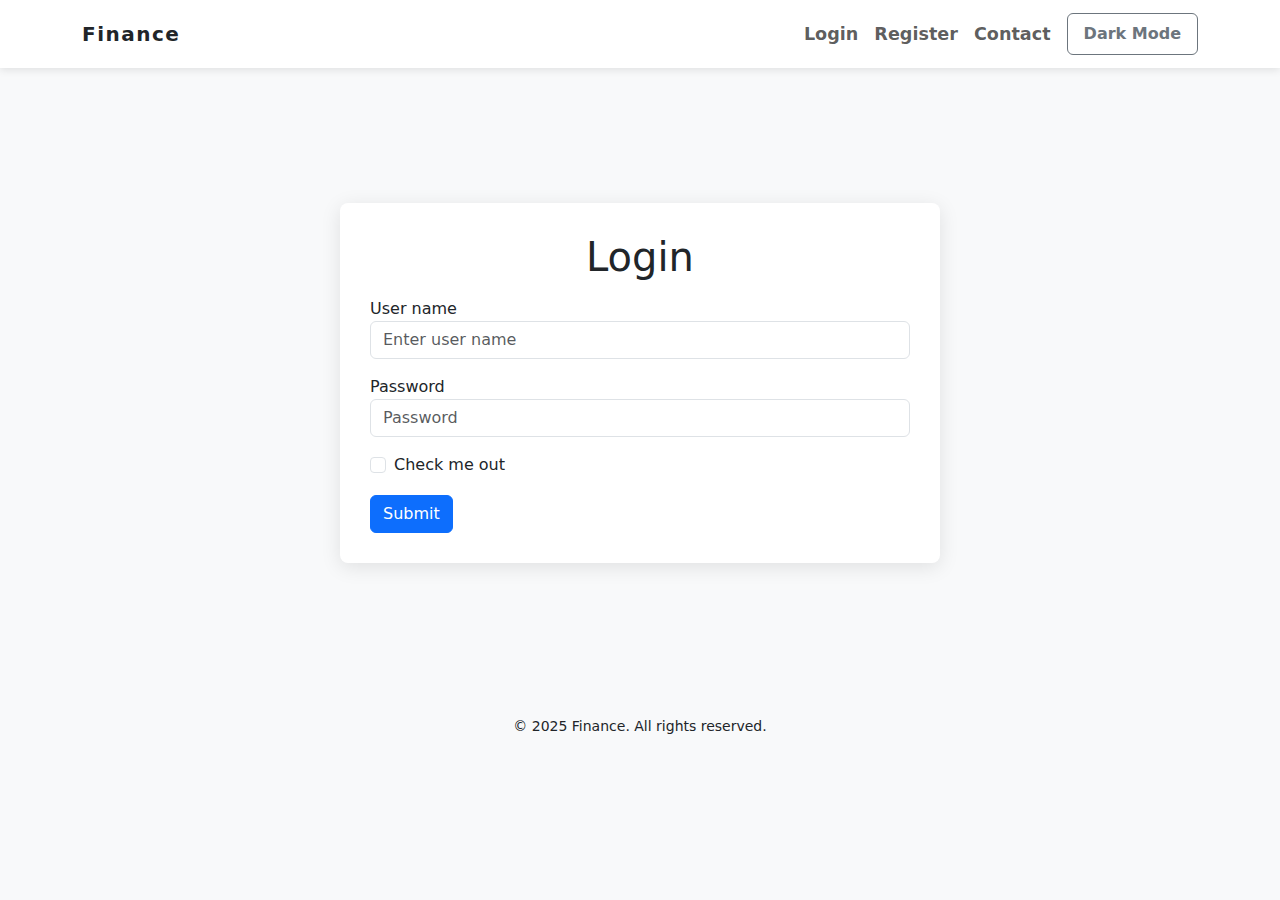
<file: pages/login/login.html>
<!DOCTYPE html>
<html lang="en">
  <head>
    <meta charset="UTF-8" />
    <meta name="viewport" content="width=device-width, initial-scale=1.0" />
    <title>Login</title>
    <link
      href="https://cdn.jsdelivr.net/npm/bootstrap@5.3.0/dist/css/bootstrap.min.css"
      rel="stylesheet"
    />
    <link rel="stylesheet" href="../../css/login.css" />
  </head>
  <body>
    <nav class="navbar navbar-expand-lg">
      <div class="container">
        <a class="navbar-brand" href="#">Finance</a>
        <button
          class="navbar-toggler"
          type="button"
          data-bs-toggle="collapse"
          data-bs-target="#navbarNav"
          aria-controls="navbarNav"
          aria-expanded="false"
          aria-label="Toggle navigation"
        >
          <span class="navbar-toggler-icon"></span>
        </button>

        <div class="collapse navbar-collapse" id="navbarNav">
          <ul class="navbar-nav ms-auto mb-2 mb-lg-0">
            <li class="nav-item">
              <a class="nav-link" href="./login.html">Login</a>
            </li>
            <li class="nav-item">
              <a class="nav-link" href="../register/register.html">Register</a>
            </li>
            <li class="nav-item">
              <a class="nav-link" href="../contact/contact.html">Contact</a>
            </li>

            <button id="mode-toggle" class="btn btn-outline-secondary ms-2">
              Dark Mode
            </button>
          </ul>
        </div>
      </div>
    </nav>
    <main class="content">
      <div class="login">
        <form class="form">
          <h1 class="text-center">Login</h1>

          <div class="form-group mt-3">
            <label for="loginUserName">User name</label>
            <input
              type="text"
              class="form-control"
              id="loginUserName"
              placeholder="Enter user name"
            />
          </div>
          <div class="form-group mt-3">
            <label for="exampleInputPassword1">Password</label>
            <input
              type="password"
              class="form-control"
              id="exampleInputPassword1"
              placeholder="Password"
            />
          </div>
          <div class="form-group form-check mt-3">
            <input
              type="checkbox"
              class="form-check-input"
              id="exampleCheck1"
            />
            <label class="form-check-label" for="exampleCheck1"
              >Check me out</label
            >
          </div>
          <button type="submit" class="btn btn-primary mt-3">Submit</button>
        </form>
      </div>
    </main>
    <footer class="text-center light-mode py-3">
      <div class="container">
        <small>&copy; 2025 Finance. All rights reserved.</small>
      </div>
    </footer>
  </body>
  <script src="https://cdn.jsdelivr.net/npm/bootstrap@5.3.0/dist/js/bootstrap.bundle.min.js"></script>
  <script src="../../scripts/Navigationbar/Navigation.js"></script>
</html>
</file>
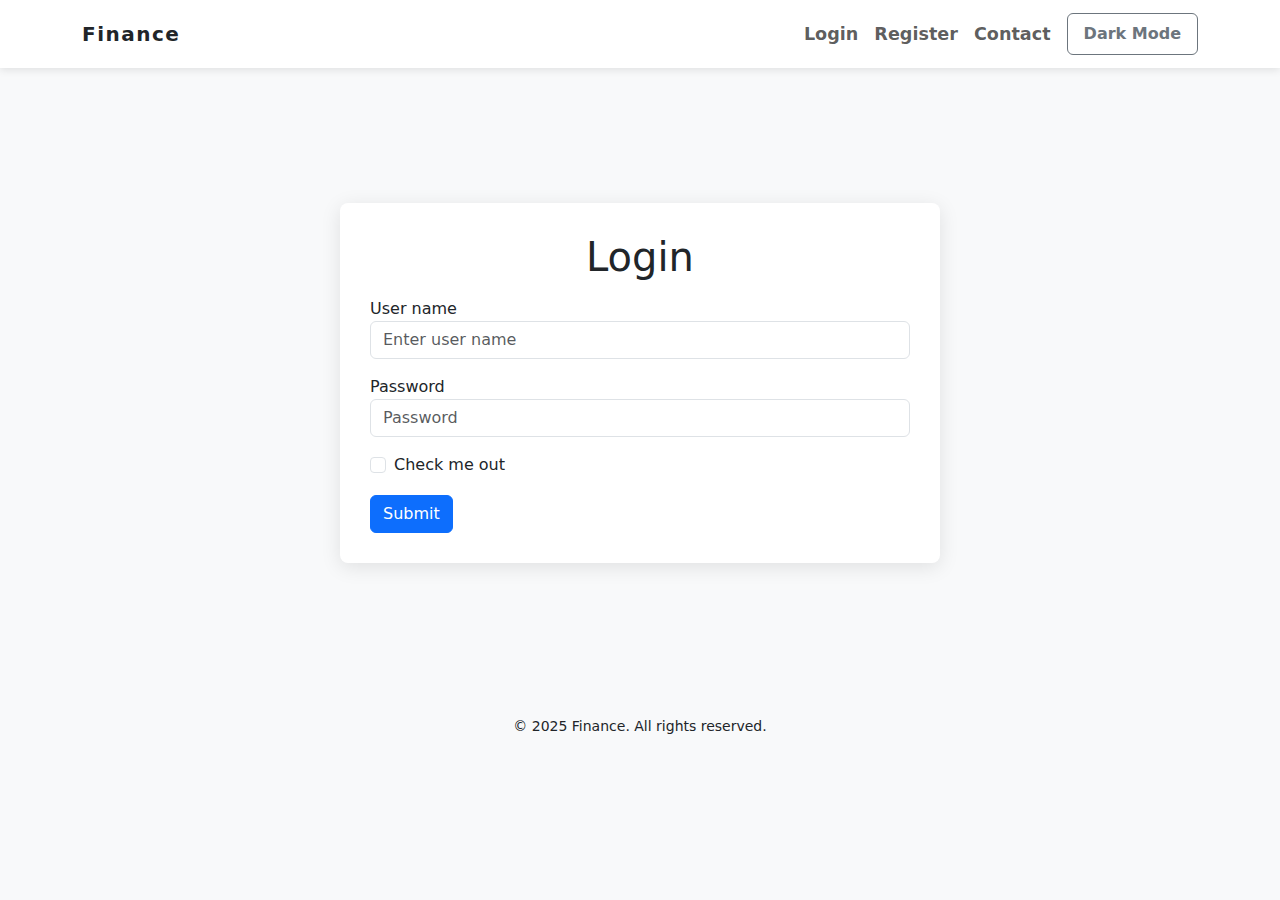
<file: pages/PersonalInfo/personalinfo.html>
<!DOCTYPE html>
<html lang="en">
  <head>
    <meta charset="UTF-8" />
    <meta name="viewport" content="width=device-width, initial-scale=1.0" />
    <title>Personal Info</title>
    <link
      href="https://cdn.jsdelivr.net/npm/bootstrap@5.3.0/dist/css/bootstrap.min.css"
      rel="stylesheet"
    />

    <link rel="stylesheet" href="../../css/index.css" />
    <link rel="stylesheet" href="../../css/personalinfo.css" />
    <link
      rel="stylesheet"
      href="https://cdn.jsdelivr.net/npm/bootstrap-icons@1.10.5/font/bootstrap-icons.css"
    />
  </head>
  <body class="p-4 display-flex flex-column min-vh-100">
    <!-- Navbar -->
    <nav class="navbar navbar-expand-lg">
      <div class="container">
        <a class="navbar-brand" onclick="toMainPage()" style="cursor: pointer" data-i18n="brand">Finance</a>
        <button
          class="navbar-toggler"
          type="button"
          data-bs-toggle="collapse"
          data-bs-target="#navbarNav"
          aria-controls="navbarNav"
          aria-expanded="false"
          aria-label="Toggle navigation"
        >
          <span class="navbar-toggler-icon"></span>
        </button>

        <div class="collapse navbar-collapse" id="navbarNav">
          <ul class="navbar-nav ms-auto mb-4 mb-lg-0">
            <li class="nav-item">
              <a class="nav-link mt-2" style="cursor: pointer" data-i18n="my_account">My Account</a>
            </li>
            <li class="nav-item">
              <a
                class="nav-link mt-2"
                onclick="toPortfolioPage()"
                style="cursor: pointer"
                data-i18n="portfolio"
                >Portfolio</a
              >
            </li>
            <li class="nav-item">
              <a
                class="nav-link mt-2"
                onclick="toPremiumPage()"
                style="cursor: pointer"
                data-i18n="premium"
                >Premium</a
              >
            </li>
            <li class="nav-item">
              <a
                class="nav-link mt-2"
                onclick="toNewsPage()"
                style="cursor: pointer"
                data-i18n="news"
                >News</a
              >
            </li>
            <button
              id="mode-toggle"
              class="btn btn-outline-secondary ms-2 mt-2"
              data-i18n="dark_mode"
            >
              Dark Mode
            </button>
          </ul>
        </div>
      </div>
    </nav>

    <main class="container mt-5 mb-5">
      <div class="profile-card p-4 shadow-sm rounded">
        <div class="text-center mb-4">
          <img
            src="../../images/index/profile_icon.jpg"
            alt="Profile picture"
            class="profile-pic mb-3"
          />
          <h3 data-i18n="personal_info"></h3>
          <p data-i18n="personal_info_desc"></p>

          <h4></h4>
        </div>

        <div class="section">
          <h5><i class="bi bi-person-lines-fill me-2"></i><span data-i18n="personal_details">Personal Details</span></h5>
          <div class="bordered-box mt-2">
            <ul class="list-unstyled mb-0">
              <li><i class="bi bi-geo-alt me-2"></i><span data-i18n="change_address">Change address</span></li>
              <li><i class="bi bi-lock me-2"></i><span data-i18n="change_password">Change password</span></li>
              <li><i class="bi bi-envelope me-2"></i><span data-i18n="change_email">Change email</span></li>
              <li><i class="bi bi-phone me-2"></i><span data-i18n="change_phone">Change phone number</span></li>
            </ul>
          </div>
        </div>

        <div class="section mt-4">
          <h5><i class="bi bi-gear me-2"></i><span data-i18n="app_settings">App Settings</span></h5>
          <div class="bordered-box mt-2">
            <ul class="list-unstyled mb-0">
              <li class="d-flex justify-content-between align-items-center">
                <span><i class="bi bi-moon me-2"></i><span data-i18n="dark_mode">Dark mode</span></span>
                <div class="form-check form-switch">
                  <input
                    class="form-check-input"
                    type="checkbox"
                    id="mode-toggle-switch"
                  />
                </div>
              </li>
              <li class="d-flex justify-content-between align-items-center">
                <span><i class="bi bi-globe me-2"></i><span data-i18n="languages">Languages</span></span>
                <div class="dropdown">
                  <button
                    class="btn btn-dark btn-sm dropdown-toggle lang-toggle"
                    type="button"
                    data-bs-toggle="dropdown"
                    id="langDropdownBtn"
                    data-i18n="lang_toggle"
                  >
                    EN
                  </button>
                  <ul class="dropdown-menu">
                    <li><a class="dropdown-item lang-toggle" href="#" data-lang="en" data-i18n="lang_en">EN</a></li>
                    <li><a class="dropdown-item lang-toggle" href="#" data-lang="de" data-i18n="lang_de">DE</a></li>
                    <li><a class="dropdown-item lang-toggle" href="#" data-lang="fr" data-i18n="lang_fr">FR</a></li>
                    <li><a class="dropdown-item lang-toggle" href="#" data-lang="es" data-i18n="lang_es">ES</a></li>
                    <li><a class="dropdown-item lang-toggle" href="#" data-lang="zh" data-i18n="lang_zh">CN</a></li>
                  </ul>
                </div>
              </li>
              <li><i class="bi bi-chat-left-text me-2"></i><span data-i18n="feedback">Feedback</span></li>
              <li><i class="bi bi-question-circle me-2"></i><span data-i18n="help">Help</span></li>
            </ul>
          </div>
        </div>

        <div class="mt-4 d-flex justify-content-between">
          <button
            class="btn btn-outline-danger"
            data-bs-toggle="modal"
            data-bs-target="#Delete"
            data-i18n="delete_account"
          >
            Delete account
          </button>
          <button
            class="btn btn-dark"
            data-bs-toggle="modal"
            data-bs-target="#Logout"
            data-i18n="logout"
          >
            Log Out
          </button>
        </div>
      </div>
    </main>

    <footer class="text-center py-4">
      <small data-i18n="copyright">&copy; 2025 Finance. All rights reserved.</small>
    </footer>

    <div
      class="modal fade"
      id="Logout"
      tabindex="-1"
      aria-labelledby="LogoutLabel"
      aria-hidden="true"
    >
      <div class="modal-dialog">
        <div class="modal-content">
          <div class="modal-header">
            <h5 class="modal-title" id="LogoutLabel" data-i18n="logout">Log Out</h5>
            <button
              type="button"
              class="btn-close"
              data-bs-dismiss="modal"
              aria-label="Close"
            ></button>
          </div>
          <div class="modal-body">
            Are you sure you want to log out? You will need to log in again to
            access your account.
          </div>
          <div class="modal-footer">
            <button
              type="button"
              class="btn btn-secondary"
              data-bs-dismiss="modal"
              data-i18n="close"
            >
              Close
            </button>
            <button
              type="button"
              onclick="toIndexPage()"
              class="btn btn-primary"
              data-i18n="logout"
            >
              Log out
            </button>
          </div>
        </div>
      </div>
    </div>

    <div
      class="modal fade"
      id="Delete"
      tabindex="-1"
      aria-labelledby="DeleteLabel"
      aria-hidden="true"
    >
      <div class="modal-dialog">
        <div class="modal-content">
          <div class="modal-header">
            <h5 class="modal-title" id="DeleteLabel" data-i18n="delete_account">Delete Account</h5>
            <button
              type="button"
              class="btn-close"
              data-bs-dismiss="modal"
              aria-label="Close"
            ></button>
          </div>
          <div class="modal-body">
            Are you sure you want to delete your account? This action cannot be
            undone.
          </div>
          <div class="modal-footer">
            <button
              type="button"
              class="btn btn-secondary"
              data-bs-dismiss="modal"
              data-i18n="cancel"
            >
              Cancel
            </button>
            <button type="button" class="btn btn-danger" data-i18n="delete">Delete</button>
          </div>
        </div>
      </div>
    </div>

    <script src="https://code.jquery.com/jquery-3.5.1.slim.min.js"></script>
    <script src="https://cdn.jsdelivr.net/npm/popper.js@1.16.1/dist/umd/popper.min.js"></script>
    <script src="https://cdn.jsdelivr.net/npm/bootstrap@5.3.0/dist/js/bootstrap.bundle.min.js"></script>
    <script src="../../scripts/Navigationbar/Navigation.js"></script>
    <script type="module">
      import { initI18n } from '../../scripts/i18n.js';
      initI18n();
    </script>
    <script type="module" src="../../scripts/PersonalInfo.js"></script>
    <script>
      const email = new URLSearchParams(window.location.search).get("email")

      function toMainPage() {
        window.location.href = `../stock_trade/main.html?email=${email}`;
      }
      function toPremiumPage() {
        window.location.href = `../premium/premium.html?email=${email}`;
      }
      function toIndexPage() {
        window.location.href = "../../index.html";
      }
      function toNewsPage() {
        window.location.href = `../news/news.html?email=${email}`;
      }
      function toPortfolioPage() {
        window.location.href = `../portfolio/portfolio.html?email=${email}`;
      }
    </script>
  </body>
</html>
</file>
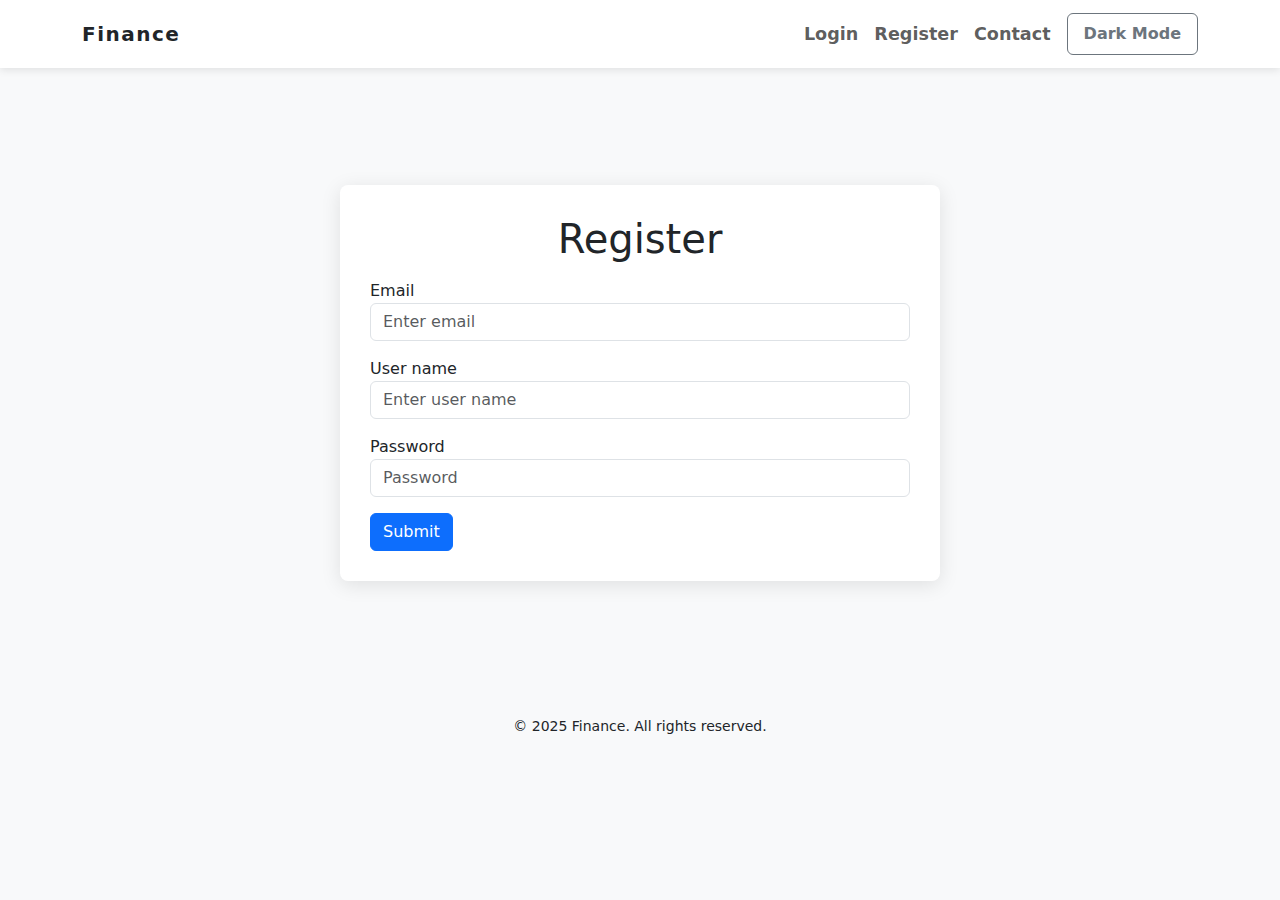
<file: pages/register/register.html>
<!DOCTYPE html>
<html lang="en">
  <head>
    <meta charset="UTF-8" />
    <meta name="viewport" content="width=device-width, initial-scale=1.0" />
    <title>register</title>
    <link
    href="https://cdn.jsdelivr.net/npm/bootstrap@5.3.0/dist/css/bootstrap.min.css"
    rel="stylesheet"
  />
    <link rel="stylesheet" href="../../css/register.css" />
  </head>

  <body>
    <nav class="navbar navbar-expand-lg">
      <div class="container">
        <a class="navbar-brand" href="#">Finance</a>
        <button
          class="navbar-toggler"
          type="button"
          data-bs-toggle="collapse"
          data-bs-target="#navbarNav"
          aria-controls="navbarNav"
          aria-expanded="false"
          aria-label="Toggle navigation"
        >
          <span class="navbar-toggler-icon"></span>
        </button>

        <div class="collapse navbar-collapse" id="navbarNav">
          <ul class="navbar-nav ms-auto mb-2 mb-lg-0">
            <li class="nav-item"><a class="nav-link" href="../login/login.html">Login</a></li>
            <li class="nav-item"><a class="nav-link" href="./register.html">Register</a></li>
            <li class="nav-item"><a class="nav-link" href="../contact/contact.html">Contact</a></li>
            <button id="mode-toggle" class="btn btn-outline-secondary ms-2">
                Dark Mode
              </button>  
          </ul>

               </div>
      </div>
    </nav>
    <main class="content">
      <div class="Register">
        <form class="form">
          <h1 class="text-center">Register</h1>
          <div class="form-group mt-3">
            <label for="registerEmail">Email</label>
            <input
              type="Email"
              class="form-control"
              id="registerEmail"
              placeholder="Enter email"
            />
              </div>
          <div class="form-group mt-3">
            <label for="registerUserName">User name</label>
            <input
              type="text"
              class="form-control"
              id="registerUserName"
              placeholder="Enter user name"
            />
          </div>
          <div class="form-group mt-3">
            <label for="InputPassword1">Password</label>
            <input
              type="password"
              class="form-control"
              id="InputPassword1"
              placeholder="Password"
            />
          </div>

          <button type="submit" id="submitRegister" class="btn btn-primary mt-3">Submit</button>
        </form>
      </div>
    </main>
    <footer class="text-center light-mode py-3">
      <div class="container">
        <small>&copy; 2025 Finance. All rights reserved.</small>
      </div>
    </footer>
  </body>
  <script src="https://cdn.jsdelivr.net/npm/bootstrap@5.3.0/dist/js/bootstrap.bundle.min.js"></script>
  <script src="../../scripts/Navigationbar/Navigation.js"></script>
  <script type="module" src="../../scripts/Register.js"></script>

</html>
</file>
<file: css/login.css>
:root {
  --bg-color: #f8f9fa;
  --text-color: #212529;
  --nav-bg-color: #ffffff;
  --nav-text-color: #212529;
  --nav-shadow: 0 2px 8px rgb(0 0 0 / 0.1);
  --link-hover-bg: #0d6efd1a;
  --link-hover-color: #0d6efd;
  --card-bg-color: #ffffff;
  --card-text-color: #212529;
  --card-shadow: 0 2px 8px rgb(0 0 0 / 0.1);
  --additional-bg-color: #e9ecef;
  --additional-text-color: initial;
  --button-bg-color: #0d6efd;
  --button-hover-bg-color: #0b5ed7;
  --footer-bg-color: #f8f9fa;
  --footer-text-color: #6c757d;
  --footer-border-color: #dee2e6;
}

body.light-mode {
  --bg-color: #f8f9fa;
  --text-color: #212529;
  --nav-bg-color: #ffffff;
  --nav-text-color: #212529;
  --nav-shadow: 0 2px 8px rgb(0 0 0 / 0.1);
  --link-hover-bg: #0d6efd1a;
  --link-hover-color: #0d6efd;
  --card-bg-color: #ffffff;
  --card-text-color: #212529;
  --card-shadow: 0 2px 8px rgb(0 0 0 / 0.1);
  --additional-bg-color: #e9ecef;
  --additional-text-color: initial;
  --button-bg-color: #0d6efd;
  --button-hover-bg-color: #0b5ed7;
  --footer-bg-color: #f8f9fa;
  --footer-text-color: #6c757d;
  --footer-border-color: #dee2e6;
  --comment--shadow-color: rgb(0 0 0 / 0.1);
}

body.dark-mode {
  --bg-color: #121212;
  --text-color: #e1e1e1;
  --nav-bg-color: #1f1f1f;
  --nav-text-color: #e1e1e1;
  --nav-shadow: 0 2px 12px rgba(0, 0, 0, 0.7);
  --link-hover-bg: #0d6efd33;
  --link-hover-color: #66aaff;
  --card-bg-color: #2a2a2a;
  --card-text-color: #e1e1e1;
  --card-shadow: 0 4px 14px rgba(0, 0, 0, 0.8);
  --additional-bg-color: #292929;
  --additional-text-color: #ccc;
  --button-bg-color: #0d6efd;
  --button-hover-bg-color: #0b5ed7;
  --footer-bg-color: #1a1a1a;
  --footer-text-color: #999999;
  --footer-border-color: #333333;
  --menu--background-color: #999999;
  --comment--shadow-color: #ffffff;
}

body.dark-mode .navbar-brand:hover,
body.dark-mode .navbar-brand:focus {
  color: #fff !important;
}

body.dark-mode .navbar-nav .nav-link {
  color: #fff !important;
}

body {
  background-color: var(--bg-color);
  color: var(--text-color);
}

nav.navbar {
  padding: 0.8rem 1rem;
  margin: auto;
  font-weight: 600;
  font-size: 1.1rem;
  box-shadow: var(--nav-shadow);
  background-color: var(--nav-bg-color);
  color: var(--nav-text-color);
  transition: background-color 0.3s ease, color 0.3s ease, box-shadow 1s ease;
}

.navbar-toggler {
  background-color: var(--menu--background-color);
  border-color: var(--menu--background-color) !important;
  color: var(--nav-text-color) !important;
}

.navbar-brand {
  font-weight: 700;
  letter-spacing: 1.5px;
  color: var(--nav-text-color);
}

.navbar-nav {
  margin-left: auto !important;
}

.navbar-nav .nav-link {
  position: relative;
  overflow: hidden;
}

.navbar-nav .nav-link::after {
  content: "";
  display: block;
  position: absolute;
  left: 50%;
  bottom: 0.2em;
  width: 60%;
  height: 3px;
  background: var(--link-hover-color);
  border-radius: 2px;
  transform: translateX(-50%) scaleX(0);
  transition: transform 0.3s cubic-bezier(0.4, 0, 0.2, 1);
  pointer-events: none;
}

.navbar-nav .nav-link:hover::after,
.navbar-nav .nav-link:focus::after {
  transform: translateX(-50%) scaleX(1);
}

@media (max-width: 991.98px) {
  .navbar-nav .nav-link::after {
    left: 0;
  }
  .navbar-nav .nav-link:hover::after,
  .navbar-nav .nav-link:focus::after {
    transform: translateX(-50%) scaleX(1);
  }
}

.content {
  width: 100%;
  height: 70vh;
  display: flex;
  justify-content: center;
  align-items: center;
}

.login {
  display: flex;
  flex-direction: column;
  width: 600px;
  max-width: 90%;
}

.form {
  background-color: var(--card-bg-color);
  padding: 30px;
  border-radius: 8px;
  box-shadow: 0 4px 20px rgba(0, 0, 0, 0.1);
  width: 100%;

  box-sizing: border-box;
}

#mode-toggle {
  font-weight: 600;
  border-radius: 0.375rem;
  padding: 0.375rem 1rem;
  margin-left: 1rem;
}
</file>
<file: css/index.css>
:root {
  --bg-color: #f8f9fa;
  --text-color: #212529;
  --nav-bg-color: #ffffff;
  --nav-text-color: #212529;
  --nav-shadow: 0 2px 8px rgb(0 0 0 / 0.1);
  --link-hover-bg: #0d6efd1a;
  --link-hover-color: #0d6efd;
  --card-bg-color: #ffffff;
  --card-text-color: #212529;
  --card-shadow: 0 2px 8px rgb(0 0 0 / 0.1);
  --additional-bg-color: #e9ecef;
  --additional-text-color: initial;
  --button-bg-color: #0d6efd;
  --button-hover-bg-color: #0b5ed7;
  --footer-bg-color: #f8f9fa;
  --footer-text-color: #6c757d;
  --footer-border-color: #dee2e6;
}

body.light-mode {
  --bg-color: #f8f9fa;
  --text-color: #212529;
  --nav-bg-color: #ffffff;
  --nav-text-color: #212529;
  --nav-shadow: 0 2px 8px rgb(0 0 0 / 0.1);
  --link-hover-bg: #0d6efd1a;
  --link-hover-color: #0d6efd;
  --card-bg-color: #ffffff;
  --card-text-color: #212529;
  --card-shadow: 0 2px 8px rgb(0 0 0 / 0.1);
  --additional-bg-color: #e9ecef;
  --additional-text-color: initial;
  --button-bg-color: #0d6efd;
  --button-hover-bg-color: #0b5ed7;
  --footer-bg-color: #f8f9fa;
  --footer-text-color: #6c757d;
  --footer-border-color: #dee2e6;
}

body.dark-mode {
  --bg-color: #121212;
  --text-color: #e1e1e1;
  --nav-bg-color: #1f1f1f;
  --nav-text-color: #e1e1e1;
  --nav-shadow: 0 2px 12px rgba(0, 0, 0, 0.7);
  --link-hover-bg: #0d6efd33;
  --link-hover-color: #66aaff;
  --card-bg-color: #2a2a2a;
  --card-text-color: #e1e1e1;
  --card-shadow: 0 4px 14px rgba(0, 0, 0, 0.8);
  --additional-bg-color: #292929;
  --additional-text-color: #ccc;
  --button-bg-color: #0d6efd;
  --button-hover-bg-color: #0b5ed7;
  --footer-bg-color: #1a1a1a;
  --footer-text-color: #999999;
  --footer-border-color: #333333;
  --menu--background-color: #999999;
}

body {
  background-color: var(--bg-color);
  color: var(--text-color);
}

nav.navbar {
  padding: 0.8rem 1rem;
  margin: auto;
  font-weight: 600;
  font-size: 1.1rem;
  box-shadow: var(--nav-shadow);
  background-color: var(--nav-bg-color);
  color: var(--nav-text-color);
  transition: background-color 0.3s ease, color 0.3s ease, box-shadow 1s ease;
}

.navbar-toggler {
  background-color: var(--menu--background-color);
  border-color: var(--menu--background-color) !important;
  color: var(--nav-text-color) !important;
}

.carousel-item img {
  width: 100%;
  height: 100%;
  object-fit: cover;
}

.carousel-inner {
  height: 50vh;
}
.carousel-item {
  height: 50vh;
}

@media (max-width: 767.98px) {
  .carousel-inner,
  .carousel-item {
    height: auto;
    object-fit: cover;
  }
}
.navbar-brand {
  font-weight: 700;
  letter-spacing: 1.5px;
}

.navbar-nav {
  margin-left: auto !important;
}

.navbar-nav .nav-link {
  color: inherit;
  padding: 0.5rem 1rem;
  transition: color 0.3s ease;
  border-radius: 0.375rem;
}

.navbar-nav .nav-link:hover,
.navbar-nav .nav-link:focus {
  color: var(--link-hover-color);
}

#mode-toggle {
  font-weight: 600;
  border-radius: 0.375rem;
  padding: 0.375rem 1rem;
  margin-left: 1rem;
}

.card.mode-card {
  border-radius: 0.75rem;
  transition: background-color 0.3s ease, color 0.3s ease, box-shadow 0.3s ease;
  background-color: var(--card-bg-color);
  color: var(--card-text-color);
  box-shadow: var(--card-shadow);
}

h1,
h2,
h5 {
  font-weight: 700;
  letter-spacing: 1px;
}

.additional-content {
  margin-top: 3rem;
  padding: 1.5rem;
  border-radius: 0.75rem;
  background-color: var(--additional-bg-color);
  color: var(--additional-text-color);
  transition: background-color 0.3s ease, color 0.3s ease;
}

.comments-gallery img {
  cursor: pointer;
  transition: transform 0.3s ease;
}
.comments-gallery img:hover {
  transform: scale(1.05);
  box-shadow: 0 8px 16px rgba(0, 0, 0, 0.2);
}
.additional-content button {
  background-color: var(--button-bg-color);
  border: none;
  color: white;
  padding: 0.5rem 1.25rem;
  border-radius: 0.375rem;
  font-weight: 600;
  cursor: pointer;
  transition: background-color 0.3s ease;
}

.additional-content button:hover {
  background-color: var(--button-hover-bg-color);
}

footer {
  padding: 1rem 0;
  font-weight: 500;
  letter-spacing: 0.5px;
  background-color: var(--footer-bg-color);
  color: var(--footer-text-color);
  border-top: 1px solid var(--footer-border-color);
  transition: background-color 0.3s ease, color 0.3s ease,
    border-color 0.3s ease;
}
footer a {
  color: var(--link-hover-color);
  text-decoration: none;
  transition: color 0.3s ease;
}
footer a:hover {
  color: var(--link-hover-bg);
}
</file>
<file: css/personalinfo.css>
:root {
  --bg-color: #f8f9fa;
  --text-color: #212529;
  --nav-bg-color: #ffffff;
  --nav-text-color: #212529;
  --nav-shadow: 0 2px 8px rgb(0 0 0 / 0.1);
  --link-hover-bg: #0d6efd1a;
  --link-hover-color: #0d6efd;
  --card-bg-color: #ffffff;
  --card-text-color: #212529;
  --card-shadow: 0 2px 8px rgb(0 0 0 / 0.1);
  --additional-bg-color: #e9ecef;
  --additional-text-color: initial;
  --button-bg-color: #0d6efd;
  --button-hover-bg-color: #0b5ed7;
  --footer-bg-color: #f8f9fa;
  --footer-text-color: #6c757d;
  --footer-border-color: #dee2e6;
}
main.container {
  padding-left: 1rem;
  padding-right: 1rem;
}

.bordered-box {
  border: 1px solid #ccc;
  border-radius: 10px;
  padding: 10px 15px;
  background-color: var(--card-bg-color);
}

/* Language dropdown fix */
.lang-toggle {
  min-width: 50px;
  padding: 2px 10px;
  text-align: center;
}

/* Profile card styling */
.profile-card {
  background-color: var(--card-bg-color);
  color: var(--card-text-color);
  box-shadow: var(--card-shadow);
  border: 1px solid var(--footer-border-color);
}

/* Profile picture style */
.profile-pic {
  width: 100px;
  height: 100px;
  object-fit: cover;
  border-radius: 50%;
  border: 3px solid #212529;
}

/* Section heading */
.section h5 {
  font-weight: 600;
  margin-bottom: 10px;
  color: var(--text-color);
}

/* List item styling */
.section li {
  padding: 8px 0;
  font-size: 1.05rem;
  color: var(--text-color);
  cursor: pointer;
}

.section li:hover {
  color: var(--link-hover-color);
}

/* Buttons */
.btn-outline-danger,
.btn-dark {
  width: 48%;
}

/* Dark mode styles */
body.dark-mode {
  background-color: #121212;
  color: #f0f0f0;
}

body.dark-mode .profile-card,
body.dark-mode .bordered-box {
  background-color: #1e1e1e;
  color: #f0f0f0;
}

body.dark-mode .btn-outline-secondary {
  border-color: #bbb;
  color: #eee;
}

body.dark-mode .btn-outline-secondary:hover {
  background-color: #444;
}

body.dark-mode .dropdown-menu {
  background-color: #2a2a2a;
  color: #fff;
}

/* Invert dark button style in dark mode */
body.dark-mode .btn-dark {
  background-color: #f0f0f0;
  color: #121212;
  border: none;
}

body.dark-mode .btn-dark:hover {
  background-color: #dddddd;
  color: #000;
}
.modal-content {
  color: var(--nav-text-color);
  background-color: var(--nav-bg-color);
}
footer {
  background-color: transparent;
  color: var(--footer-text-color);
  border-top: 1px solid var(--footer-border-color);
  font-size: 0.9rem;
  padding-top: 1.2rem;
  padding-bottom: 1.2rem;
  font-weight: 500;
}
</file>
<file: css/register.css>
:root {
  --bg-color: #f8f9fa;
  --text-color: #212529;
  --nav-bg-color: #ffffff;
  --nav-text-color: #212529;
  --nav-shadow: 0 2px 8px rgb(0 0 0 / 0.1);
  --link-hover-bg: #0d6efd1a;
  --link-hover-color: #0d6efd;
  --card-bg-color: #ffffff;
  --card-text-color: #212529;
  --card-shadow: 0 2px 8px rgb(0 0 0 / 0.1);
  --additional-bg-color: #e9ecef;
  --additional-text-color: initial;
  --button-bg-color: #0d6efd;
  --button-hover-bg-color: #0b5ed7;
  --footer-bg-color: #f8f9fa;
  --footer-text-color: #6c757d;
  --footer-border-color: #dee2e6;
}

body.light-mode {
  --bg-color: #f8f9fa;
  --text-color: #212529;
  --nav-bg-color: #ffffff;
  --nav-text-color: #212529;
  --nav-shadow: 0 2px 8px rgb(0 0 0 / 0.1);
  --link-hover-bg: #0d6efd1a;
  --link-hover-color: #0d6efd;
  --card-bg-color: #ffffff;
  --card-text-color: #212529;
  --card-shadow: 0 2px 8px rgb(0 0 0 / 0.1);
  --additional-bg-color: #e9ecef;
  --additional-text-color: initial;
  --button-bg-color: #0d6efd;
  --button-hover-bg-color: #0b5ed7;
  --footer-bg-color: #f8f9fa;
  --footer-text-color: #6c757d;
  --footer-border-color: #dee2e6;
  --comment--shadow-color: rgb(0 0 0 / 0.1);
}

body.dark-mode {
  --bg-color: #121212;
  --text-color: #e1e1e1;
  --nav-bg-color: #1f1f1f;
  --nav-text-color: #e1e1e1;
  --nav-shadow: 0 2px 12px rgba(0, 0, 0, 0.7);
  --link-hover-bg: #0d6efd33;
  --link-hover-color: #66aaff;
  --card-bg-color: #2a2a2a;
  --card-text-color: #e1e1e1;
  --card-shadow: 0 4px 14px rgba(0, 0, 0, 0.8);
  --additional-bg-color: #292929;
  --additional-text-color: #ccc;
  --button-bg-color: #0d6efd;
  --button-hover-bg-color: #0b5ed7;
  --footer-bg-color: #1a1a1a;
  --footer-text-color: #999999;
  --footer-border-color: #333333;
  --menu--background-color: #999999;
  --comment--shadow-color: #ffffff;
}

body.dark-mode .navbar-brand:hover,
body.dark-mode .navbar-brand:focus {
  color: #fff !important;
}

body.dark-mode .navbar-nav .nav-link {
  color: #fff !important;
}

body {
  background-color: var(--bg-color);
  color: var(--text-color);
}

nav.navbar {
  padding: 0.8rem 1rem;
  margin: auto;
  font-weight: 600;
  font-size: 1.1rem;
  box-shadow: var(--nav-shadow);
  background-color: var(--nav-bg-color);
  color: var(--nav-text-color);
  transition: background-color 0.3s ease, color 0.3s ease, box-shadow 1s ease;
}

.navbar-toggler {
  background-color: var(--menu--background-color);
  border-color: var(--menu--background-color) !important;
  color: var(--nav-text-color) !important;
}

.navbar-brand {
  font-weight: 700;
  letter-spacing: 1.5px;
  color: var(--nav-text-color);
}

.navbar-nav {
  margin-left: auto !important;
}

.navbar-nav .nav-link {
  position: relative;
  overflow: hidden;
}

.navbar-nav .nav-link::after {
  content: "";
  display: block;
  position: absolute;
  left: 50%;
  bottom: 0.2em;
  width: 60%;
  height: 3px;
  background: var(--link-hover-color);
  border-radius: 2px;
  transform: translateX(-50%) scaleX(0);
  transition: transform 0.3s cubic-bezier(0.4, 0, 0.2, 1);
  pointer-events: none;
}

.navbar-nav .nav-link:hover::after,
.navbar-nav .nav-link:focus::after {
  transform: translateX(-50%) scaleX(1);
}

@media (max-width: 991.98px) {
  .navbar-nav .nav-link::after {
    left: 0;
  }
  .navbar-nav .nav-link:hover::after,
  .navbar-nav .nav-link:focus::after {
    transform: translateX(-50%) scaleX(1);
  }
}

.content {
  width: 100%;
  height: 70vh;
  display: flex;
  justify-content: center;
  align-items: center;
}

.Register {
  display: flex;
  flex-direction: column;
  width: 600px;
  max-width: 90%;
}

.form {
  background-color: var(--card-bg-color);
  padding: 30px;
  border-radius: 8px;
  box-shadow: 0 4px 20px rgba(0, 0, 0, 0.1);
  width: 100%;

  box-sizing: border-box;
}

#mode-toggle {
  font-weight: 600;
  border-radius: 0.375rem;
  padding: 0.375rem 1rem;
  margin-left: 1rem;
}
</file>
